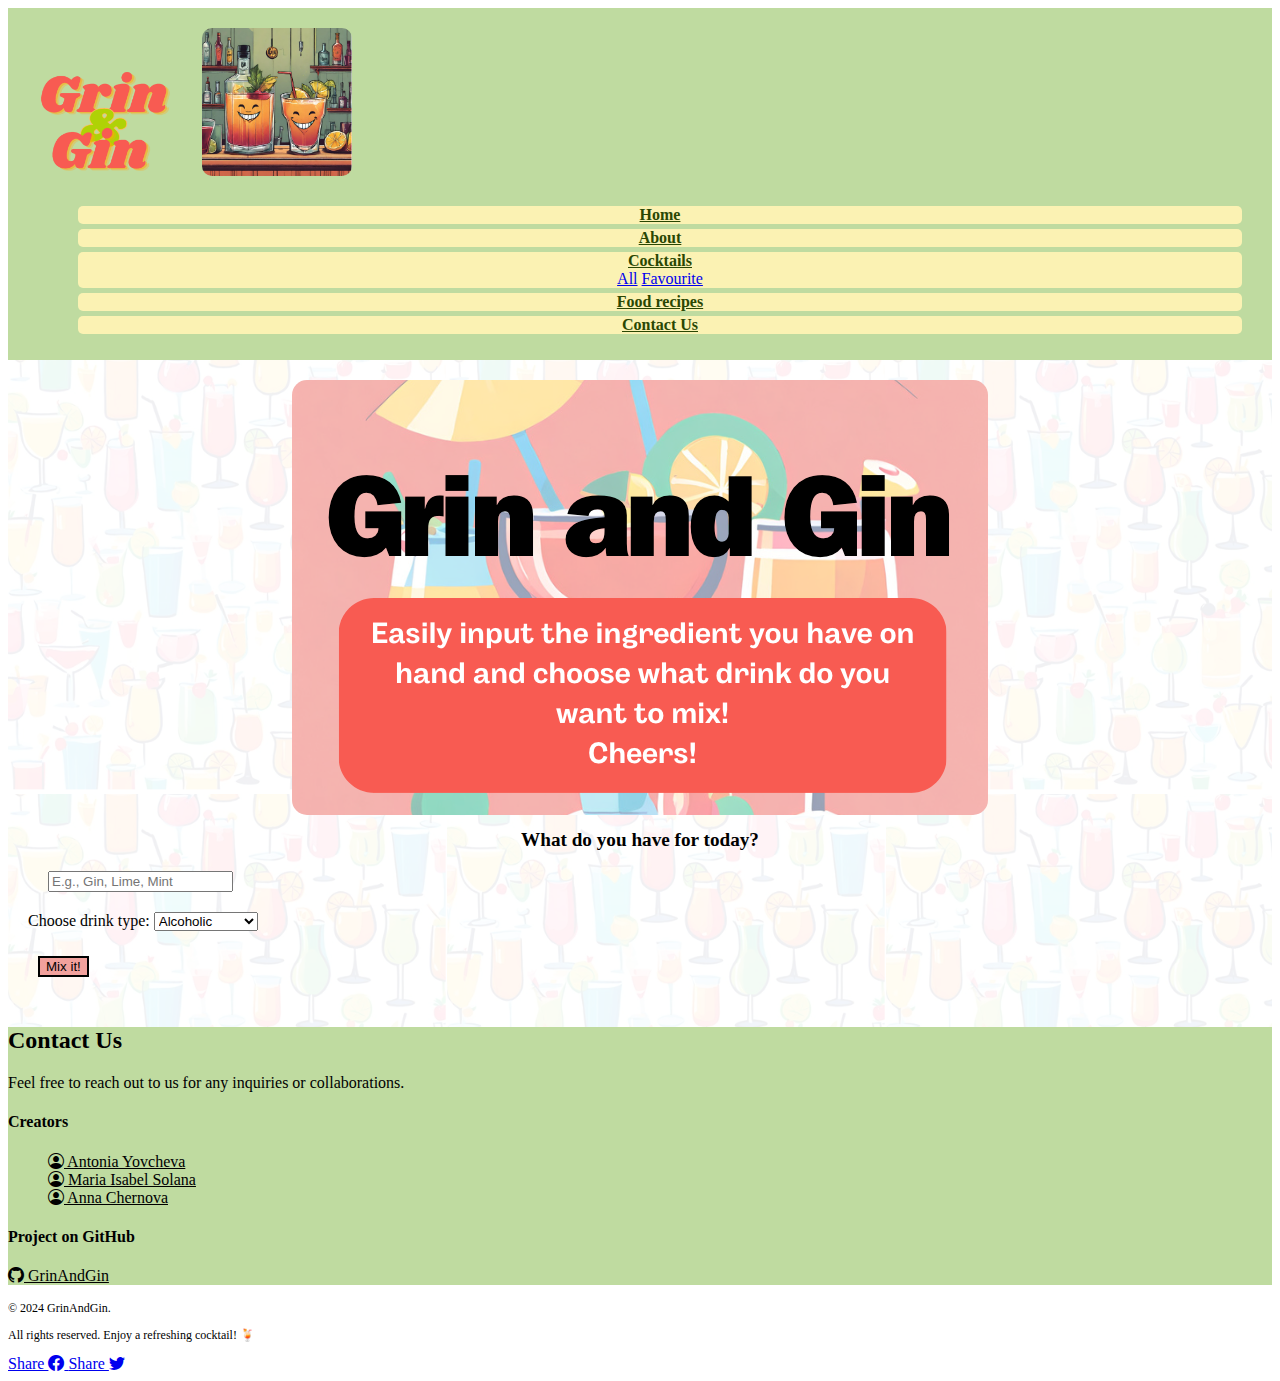
<file: index.html>
<!DOCTYPE html>
<html lang="en">
  <head>
    <meta charset="UTF-8" />
    <meta name="viewport" content="width=device-width, initial-scale=1.0" />

    <!-- Bootstrap CSS -->
    <link
      href="https://cdn.jsdelivr.net/npm/bootstrap@5.3.2/dist/css/bootstrap.min.css"
      rel="stylesheet"
      integrity="sha384-T3c6CoIi6uLrA9TneNEoa7RxnatzjcDSCmG1MXxSR1GAsXEV/Dwwykc2MPK8M2HN"
      crossorigin="anonymous"
    />
    <!-- Bootstrap Icons library -->

    <link
      rel="stylesheet"
      href="https://cdn.jsdelivr.net/npm/bootstrap-icons@1.3.0/font/bootstrap-icons.css"
    />

    <link rel="stylesheet" href="./assets/style.css" />
    <!-- jQuery -->
    <script
      src="https://code.jquery.com/jquery-3.7.1.min.js"
      integrity="sha256-/JqT3SQfawRcv/BIHPThkBvs0OEvtFFmqPF/lYI/Cxo="
      crossorigin="anonymous"
    ></script>
    <title>GrinAndGin</title>
  </head>
  <body>
    <!-- HEADER -->
    <header id="header" class="container-fluid">
      <div class="row">
        <!-- Logo Section -->
        <div class="col-12 col-md-6 text-center">
          <div id="logo" class="navbar-logo">
            <img src="./Images/nav_name_logo.png" alt="GrinAndGin Logo" />
            <img src="./Images/grinandgin canva ai.png" alt="GrinAndGin Picture" />
          </div>
        </div>
 <!-- Navigation Section -->
 <div class="col-12 col-md-6 mx-auto text-center">
  <nav class="navbar navbar-expand-lg navCustom">
    <ul class="nav nav-pills row justify-content-center">
      <li class="nav-item col"><a href="./index.html" class="nav-link">Home</a></li>
      <li class="nav-item about col"><a href="./pages/about.html" class="nav-link">About</a></li>
      <li class="nav-item dropdown col">
        <a
          class="nav-link dropdown-toggle dropdown-toggleCustom"
          data-toggle="dropdown"
          href="#"
          role="button"
          aria-haspopup="true"
          aria-expanded="false"
          >Cocktails</a
        >
        <div class="dropdown-menu dropdown">
          <a class="dropdown-item" href="./pages/allCocktails.html">All</a>
          <a class="dropdown-item" href="./pages/favCocktails.html">Favourite</a>
        </div>
      </li>
      <li class="nav-item col">
        <a href="./pages/food_recipes.html" class="nav-link">Food recipes</a>
      </li>
      <li class="nav-item col"><a href="#contacts" class="nav-link">Contact Us</a></li>
    </ul>
  </nav>
</div>
</div>
</header>
<!-- END HEADER -->

    <!-- MAIN -->
    <main class="indexMain">
      <div class="pageWrapper">
        <!-- JUMBATRON -->
        <div class="jumbotron">
          <img
            src="./Images/jumbotron_new.png"
            alt="Jumbatron image"
            class="img-fluid"
          />
          <div class="jumbo-text text-center mb-3">
      
          </div>
          <!-- END JUMBATRON -->
                
                <div class="col-sm-12">
                    <label for="ingredients" class="input-label-text form-label">What do you have for today?</label>
                </div>
            </div>
        
            <!-- INGREDIENTS input -->
            <div class="row g-3 align-items-center input-dropdown">
                <div class="col-sm-12 col-md-6 mx-auto ingredients-input-section">
                    <input
                        type="text"
                        id="ingredients"
                        class="form-control"
                        name="ingredients"
                        placeholder="E.g., Gin, Lime, Mint"
                    />
                </div>
            </div>
        
            <!-- ALCO OR NON-ALCO - dropdown menu -->
            <div class="row g-3 align-items-center input-dropdown choose-drink-type">
                <div class="col-sm-12 col-md-6 mx-auto">
                    <label class="label-choose" for="alcoholType">Choose drink type:</label>
                    <select id="alcoholType" name="alcoholType" class="form-select">
                        <option value="Alcoholic">Alcoholic</option>
                        <option value="Non alcoholic">Non Alcoholic</option>
                    </select>
                </div>
            </div>
        
            <!-- Mix it! button -->
            <div class="row g-3 align-items-center">
                <div class="col-sm-12 text-center mix-it-div">
                    <button
                        class="btn btn-danger mix-it-btn"
                        type="submit"
                        id="searchButton"
                    >
                        Mix it!
                    </button>
                </div>
            </div>
        </div>
        

        <!-- Code for card placeholders -->

        <!--Cards to show the Drinks searched-->
        <div class="row pb-3" id="container">
          <section id="drinkCard" class="col-lg-9 cocktail"></section>
        </div>

        <!-- CONTACTS -->
        <section class="contacts-section py-5">
          <div class="container">
            <h2 id="contacts" class="text-center mb-4">Contact Us</h2>
            <p class="text-center contacts-text">
              Feel free to reach out to us for any inquiries or collaborations.
            </p>

            <div class="row justify-content-center">
              <div class="col-md-4">
                <h4 class="text-center mb-3"><strong>Creators</strong></h4>
                <ul class="list-unstyled">
                  <li class="text-center mb-2">
                    <a
                      class="li-creators"
                      href="https://github.com/ToniY97"
                      target="_blank"
                      ><i class="bi bi-person-circle"></i> Antonia Yovcheva</a
                    >
                  </li>
                  <li class="text-center mb-2">
                    <a
                      class="li-creators"
                      href="https://github.com/Joeviser"
                      target="_blank"
                      ><i class="bi bi-person-circle"></i> Maria Isabel
                      Solana</a
                    >
                  </li>
                  <li class="text-center mb-2">
                    <a
                      class="li-creators"
                      href="https://github.com/Anna702"
                      target="_blank"
                      ><i class="bi bi-person-circle"></i> Anna Chernova</a
                    >
                  </li>
                </ul>
              </div>

              <div class="col-md-4">
                <h4 class="text-center mb-3">Project on GitHub</h4>
                <p class="text-center">
                  <a
                    class="li-creators"
                    href="https://github.com/Anna702/GrinAndGin"
                    target="_blank"
                    ><i class="bi bi-github"></i> GrinAndGin</a
                  >
                </p>
              </div>
            </div>
          </div>
        </section>
        <!-- END CONTACTS -->
      </div>
    </main>
    <!-- END MAIN -->

    <script src="./assets/js/script.js"></script>

    <!-- Footer -->
    <footer class="bg-dark text-light text-center py-4 footerCustom">
      <div class="container-fluid">
        <p class="footer-p-1 text-sm text-xs">&copy; 2024 GrinAndGin.</p>
        <p class="footer-p-2 text-sm text-xs">
          All rights reserved. Enjoy a refreshing cocktail! 🍹
        </p>

     <!-- Facebook Share Button -->
        <a
        href="https://www.facebook.com/sharer/sharer.php?u=https%3A%2F%2Fanna702.github.io%2FGrinAndGin%2F"
        target="_blank"
        class="btn btn-primary btn-sm mb-2"
        >
        Share <i class="bi bi-facebook"></i>
        </a>

        <!-- Twitter Share Button -->
        <a
        href="https://twitter.com/intent/tweet?url=https%3A%2F%2Fanna702.github.io%2FGrinAndGin%2F&text=Check%20out%20GrinAndGin%20-%20a%20refreshing%20cocktail%20experience!"
        target="_blank"
        class="btn btn-info btn-sm mb-2"
        >
        Share <i class="bi bi-twitter"></i>
        </a>
      </div>
    </footer>
    <!-- END Footer -->

    <!----------- Bootstrap JS ---------->
    <script
      src="https://cdn.jsdelivr.net/npm/popper.js@1.12.9/dist/umd/popper.min.js"
      integrity="sha384-ApNbgh9B+Y1QKtv3Rn7W3mgPxhU9K/ScQsAP7hUibX39j7fakFPskvXusvfa0b4Q"
      crossorigin="anonymous"
    ></script>
    <script
      src="https://cdn.jsdelivr.net/npm/bootstrap@4.0.0/dist/js/bootstrap.min.js"
      integrity="sha384-JZR6Spejh4U02d8jOt6vLEHfe/JQGiRRSQQxSfFWpi1MquVdAyjUar5+76PVCmYl"
      crossorigin="anonymous"
    ></script>
    <!---------- END Bootstrap JS ------->
    <script src="./assets/js/script.js"></script>
  </body>
</html>
</file>
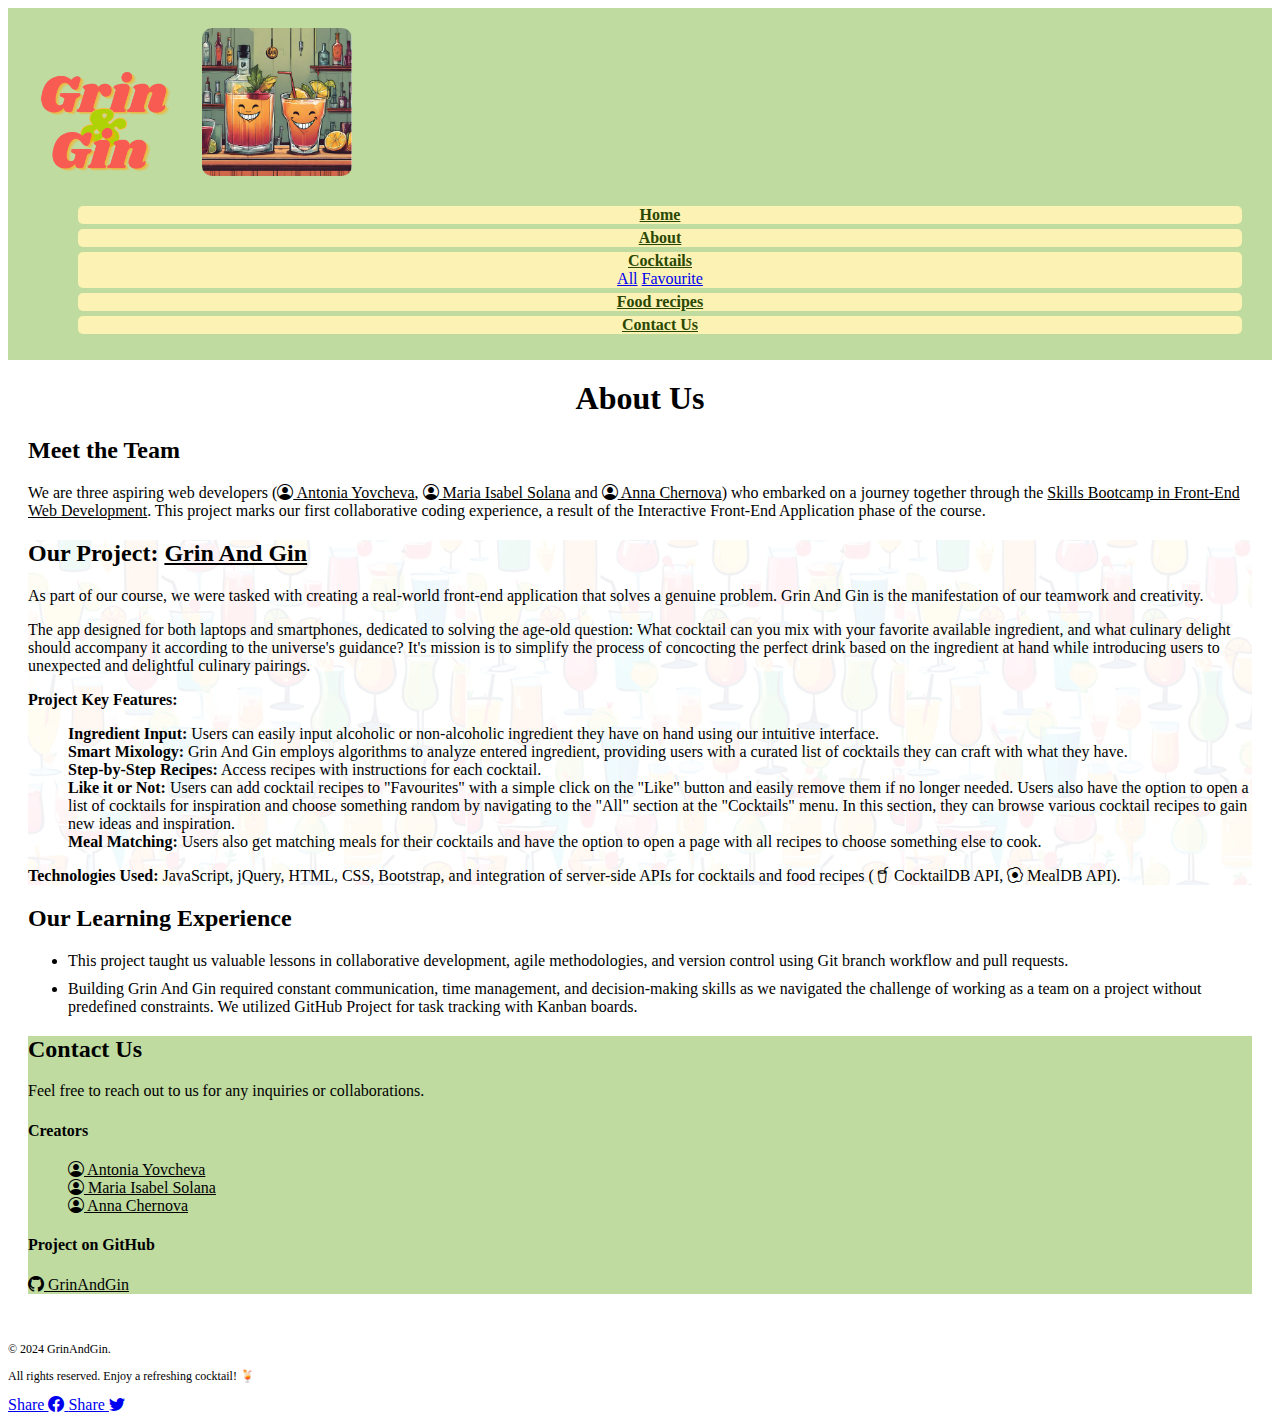
<file: pages/about.html>
<!DOCTYPE html>
<html lang="en">
  <head>
    <head>
      <meta charset="UTF-8" />
      <meta name="viewport" content="width=device-width, initial-scale=1.0" />
  
      <!-- Bootstrap CSS -->
      <link
        href="https://cdn.jsdelivr.net/npm/bootstrap@5.3.2/dist/css/bootstrap.min.css"
        rel="stylesheet"
        integrity="sha384-T3c6CoIi6uLrA9TneNEoa7RxnatzjcDSCmG1MXxSR1GAsXEV/Dwwykc2MPK8M2HN"
        crossorigin="anonymous"
      />
      <!-- Bootstrap Icons library -->
  
      <link
        rel="stylesheet"
        href="https://cdn.jsdelivr.net/npm/bootstrap-icons@1.3.0/font/bootstrap-icons.css"
      />
  
      <link rel="stylesheet" href="../assets/style.css" />
      <!-- jQuery -->
      <script
        src="https://code.jquery.com/jquery-3.7.1.min.js"
        integrity="sha256-/JqT3SQfawRcv/BIHPThkBvs0OEvtFFmqPF/lYI/Cxo="
        crossorigin="anonymous"
      ></script>
      <title>GrinAndGin</title>
  </head>
  <body>
   
<!-- HEADER -->
<header id="header" class="container-fluid">
  <div class="row">
    <!-- Logo Section -->
    <div class="col-12 col-md-6 mx-auto text-center">
      <div id="logo" class="navbar-logo">
        <img src="../Images/nav_name_logo.png" alt="GrinAndGin Logo" />
        <img src="../Images/grinandgin canva ai.png" alt="GrinAndGin Picture" />
      </div>
    </div>

    <!-- Navigation Section -->
    <div class="col-12 col-md-6 mx-auto text-center">
      <nav class="navbar navbar-expand-lg navCustom">
        <ul class="nav nav-pills row justify-content-center">
          <li class="nav-item col"><a href="../index.html" class="nav-link">Home</a></li>
          <li class="nav-item about col"><a href="./about.html" class="nav-link">About</a></li>
          <li class="nav-item dropdown col">
            <a
              class="nav-link dropdown-toggle dropdown-toggleCustom"
              data-toggle="dropdown"
              href="#"
              role="button"
              aria-haspopup="true"
              aria-expanded="false"
              >Cocktails</a
            >
            <div class="dropdown-menu dropdown dropdown-nav">
              <a class="dropdown-item" href="../pages/allCocktails.html">All</a>
              <a class="dropdown-item" href="../pages/favCocktails.html">Favourite</a>
            </div>
          </li>
          <li class="nav-item col">
            <a href="./food_recipes.html" class="nav-link">Food recipes</a>
          </li>
          <li class="nav-item col"><a href="#contacts" class="nav-link">Contact Us</a></li>
        </ul>
      </nav>
    </div>
  </div>
</header>
<!-- END HEADER -->


    <main>
      <div class="pageWrapper">
      <h1 class="jumbotron text-center">About Us</h1>

      <div class="container">

        <section id="team-section" class="my-4">
            <h2 class="text-center">Meet the Team</h2>
            <p>We are three aspiring web developers (<a class="li-creators"
              href="https://github.com/ToniY97"
              target="_blank"
              ><i class="bi bi-person-circle"></i> Antonia Yovcheva</a
            >, <a
            class="li-creators"
            href="https://github.com/Joeviser"
            target="_blank"
            ><i class="bi bi-person-circle"></i> Maria Isabel
            Solana</a
          > and <a
          class="li-creators"
          href="https://github.com/Anna702"
          target="_blank"
          ><i class="bi bi-person-circle"></i> Anna Chernova</a
        >) who embarked on a journey together through the <a
        class="li-creators"
        href=" https://www.edx.org/boot-camps/coding/skills-bootcamp-in-front-end-web-development"
        target="_blank"
        >Skills Bootcamp in Front-End Web Development</a
      >. This project marks our first collaborative coding experience, a result of the Interactive Front-End Application phase of the course.</p>
        </section>

        <section id="project-section" class="my-4 text-justify">
            <h2 class="text-center">Our Project: <a
          class="li-creators"
          href="https://github.com/Anna702/GrinAndGin"
          target="_blank"
          >Grin And Gin</a
        ></h2>
            <p>As part of our course, we were tasked with creating a real-world front-end application that solves a genuine problem. Grin And Gin is the manifestation of our teamwork and creativity.</p>
            <p>The app designed for both laptops and smartphones, dedicated to solving the age-old question: What cocktail can you mix with your favorite available ingredient, and what culinary delight should accompany it according to the universe's guidance? It's mission is to simplify the process of concocting the perfect drink based on the ingredient at hand while introducing users to unexpected and delightful culinary pairings.</p>
            <p><strong>Project Key Features:</strong></p>
            <ul>
                <li><strong>Ingredient Input:</strong> Users can easily input alcoholic or non-alcoholic ingredient they have on hand using our intuitive interface.</li>
                <li><strong>Smart Mixology:</strong> Grin And Gin employs algorithms to analyze entered ingredient, providing users with a curated list of cocktails they can craft with what they have.</li>
                <li><strong>Step-by-Step Recipes:</strong> Access recipes with instructions for each cocktail.</li>
                <li><strong>Like it or Not:</strong> Users can add cocktail recipes to "Favourites" with a simple click on the "Like" button and easily remove them if no longer needed. Users also have the option to open a list of cocktails for inspiration and choose something random by navigating to the "All" section at the "Cocktails" menu. In this section, they can browse various cocktail recipes to gain new ideas and inspiration.</li>
                <li><strong>Meal Matching:</strong> Users also get matching meals for their cocktails and have the option to open a page with all recipes to choose something else to cook.</li>
            </ul>
            <p><strong>Technologies Used:</strong> JavaScript, jQuery, HTML, CSS, Bootstrap, and integration of server-side APIs for cocktails and food recipes (<a class="li-creators api-icons" href="https://www.thecocktaildb.com/api.php" target="_blank"><i class="bi bi-cup-straw"></i> CocktailDB API</a>, <a href="https://www.themealdb.com/api.php" target="_blank" class="li-creators api-icons"><i class="bi bi-egg-fried"></i> MealDB API</a>).</p>
        </section>

        <section id="experience-section" class="my-4 text-justify">
            <h2 class="text-center">Our Learning Experience</h2>
          <ul class="ul-about-us">
            <li class="text-align">This project taught us valuable lessons in collaborative development, agile methodologies, and version control using Git branch workflow and pull requests.</li>
            <li class="text-align">Building Grin And Gin required constant communication, time management, and decision-making skills as we navigated the challenge of working as a team on a project without predefined constraints. We utilized GitHub Project for task tracking with Kanban boards. </li>
        </ul>
      </section>

    </div>

       <!-- CONTACTS -->
       <section class="contacts-section py-5">
        <div class="container">
          <h2 id="contacts" class="text-center mb-4">Contact Us</h2>
          <p class="text-center contacts-text">
            Feel free to reach out to us for any inquiries or collaborations.
          </p>

          <div class="row justify-content-center">
            <div class="col-md-4">
              <h4 class="text-center mb-3"><strong>Creators</strong></h4>
              <ul class="list-unstyled">
                <li class="text-center mb-2">
                  <a
                    class="li-creators"
                    href="https://github.com/ToniY97"
                    target="_blank"
                    ><i class="bi bi-person-circle"></i> Antonia Yovcheva</a
                  >
                </li>
                <li class="text-center mb-2">
                  <a
                    class="li-creators"
                    href="https://github.com/Joeviser"
                    target="_blank"
                    ><i class="bi bi-person-circle"></i> Maria Isabel
                    Solana</a
                  >
                </li>
                <li class="text-center mb-2">
                  <a
                    class="li-creators"
                    href="https://github.com/Anna702"
                    target="_blank"
                    ><i class="bi bi-person-circle"></i> Anna Chernova</a
                  >
                </li>
              </ul>
            </div>

            <div class="col-md-4">
              <h4 class="text-center mb-3">Project on GitHub</h4>
              <p class="text-center">
                <a
                  class="li-creators"
                  href="https://github.com/Anna702/GrinAndGin"
                  target="_blank"
                  ><i class="bi bi-github"></i> GrinAndGin</a
                >
              </p>
            </div>
          </div>
        </div>
      </section>
      <!-- END CONTACTS -->
    </div>
  </div>
  </main>
  <!-- END MAIN -->

  <!-- Footer -->
  <footer class="bg-dark text-light text-center py-4 footerCustom">
    <div class="container-fluid">
      <p class="footer-p-1 text-sm text-xs">&copy; 2024 GrinAndGin.</p>
      <p class="footer-p-2 text-sm text-xs">
        All rights reserved. Enjoy a refreshing cocktail! 🍹
      </p>

                    <!-- Facebook Share Button -->
          <a
          href="https://www.facebook.com/sharer/sharer.php?u=https%3A%2F%2Fanna702.github.io%2FGrinAndGin%2F"
          target="_blank"
          class="btn btn-primary btn-sm mb-2"
          >
          Share <i class="bi bi-facebook"></i>
          </a>

          <!-- Twitter Share Button -->
          <a
          href="https://twitter.com/intent/tweet?url=https%3A%2F%2Fanna702.github.io%2FGrinAndGin%2F&text=Check%20out%20GrinAndGin%20-%20a%20refreshing%20cocktail%20experience!"
          target="_blank"
          class="btn btn-info btn-sm mb-2"
          >
          Share <i class="bi bi-twitter"></i>
          </a>
    </div>
  </footer>
  <!-- END Footer -->

  <!----------- Bootstrap JS ---------->
  <script
    src="https://cdn.jsdelivr.net/npm/popper.js@1.12.9/dist/umd/popper.min.js"
    integrity="sha384-ApNbgh9B+Y1QKtv3Rn7W3mgPxhU9K/ScQsAP7hUibX39j7fakFPskvXusvfa0b4Q"
    crossorigin="anonymous"
  ></script>
  <script
    src="https://cdn.jsdelivr.net/npm/bootstrap@4.0.0/dist/js/bootstrap.min.js"
    integrity="sha384-JZR6Spejh4U02d8jOt6vLEHfe/JQGiRRSQQxSfFWpi1MquVdAyjUar5+76PVCmYl"
    crossorigin="anonymous"
  ></script>
  <!---------- END Bootstrap JS ------->

</body>
</html>
</file>
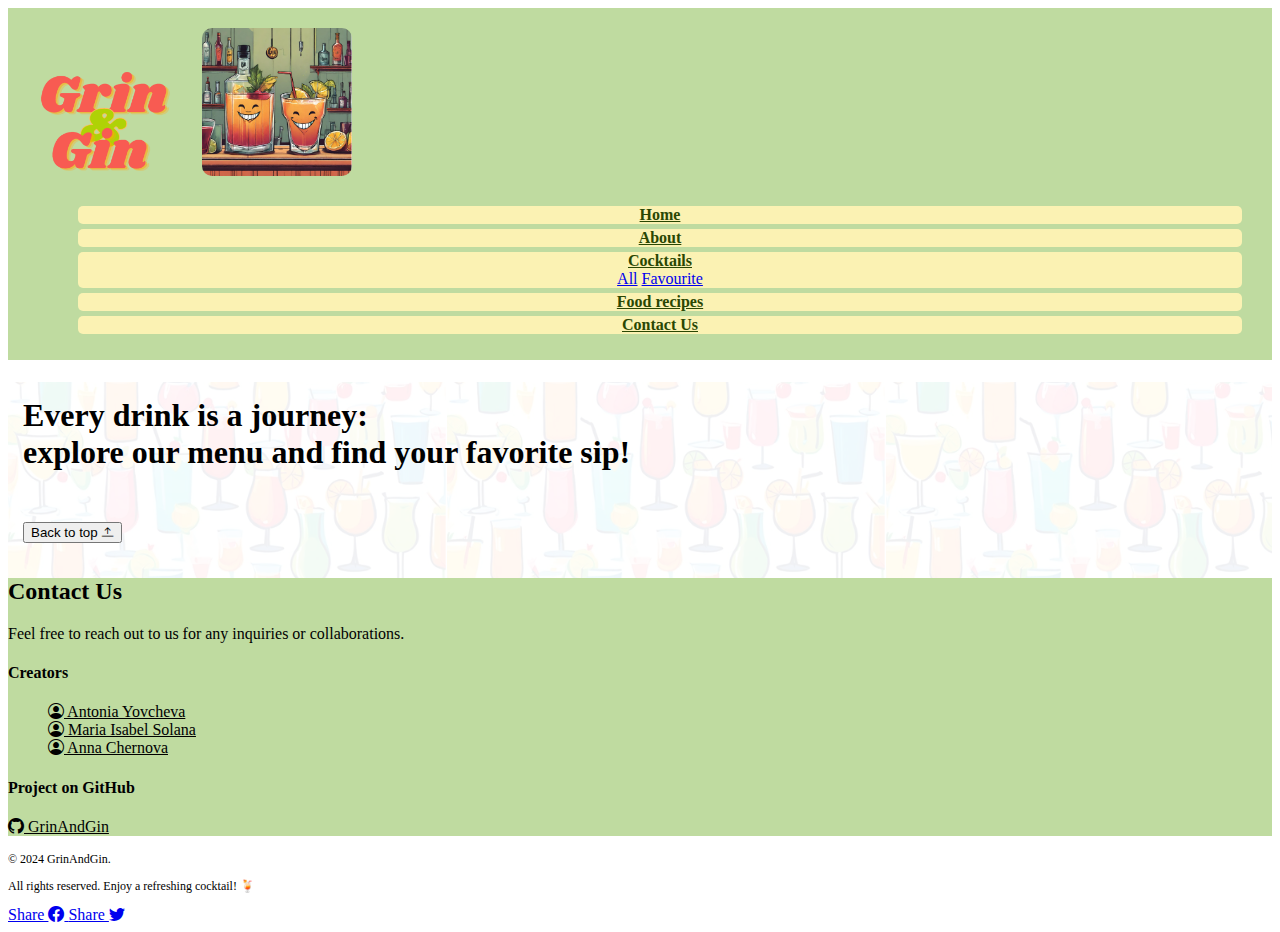
<file: pages/allCocktails.html>
<!DOCTYPE html>
<html lang="en">
  <head>
    <head>
      <meta charset="UTF-8" />
      <meta name="viewport" content="width=device-width, initial-scale=1.0" />
  
      <!-- Bootstrap CSS -->
      <link
        href="https://cdn.jsdelivr.net/npm/bootstrap@5.3.2/dist/css/bootstrap.min.css"
        rel="stylesheet"
        integrity="sha384-T3c6CoIi6uLrA9TneNEoa7RxnatzjcDSCmG1MXxSR1GAsXEV/Dwwykc2MPK8M2HN"
        crossorigin="anonymous"
      />
      <!-- Bootstrap Icons library -->
  
      <link
        rel="stylesheet"
        href="https://cdn.jsdelivr.net/npm/bootstrap-icons@1.3.0/font/bootstrap-icons.css"
      />
  
      <link rel="stylesheet" href="../assets/style.css" />
      <!-- jQuery -->
      <script
        src="https://code.jquery.com/jquery-3.7.1.min.js"
        integrity="sha256-/JqT3SQfawRcv/BIHPThkBvs0OEvtFFmqPF/lYI/Cxo="
        crossorigin="anonymous"
      ></script>
      <title>GrinAndGin</title>
  </head>
  <body>
   <!-- HEADER -->
<header id="header" class="container-fluid">
  <div class="row">
    <!-- Logo Section -->
    <div class="col-12 col-md-6 mx-auto text-center">
      <div id="logo" class="navbar-logo">
        <img src="../Images/nav_name_logo.png" alt="GrinAndGin Logo" />
        <img src="../Images/grinandgin canva ai.png" alt="GrinAndGin Picture" />
      </div>
    </div>

    <!-- Navigation Section -->
    <div class="col-12 col-md-6 mx-auto text-center">
      <nav class="navbar navbar-expand-lg navCustom">
        <ul class="nav nav-pills row justify-content-center">
          <li class="nav-item col"><a href="../index.html" class="nav-link">Home</a></li>
          <li class="nav-item about col"><a href="./about.html" class="nav-link">About</a></li>
          <li class="nav-item dropdown col">
            <a
              class="nav-link dropdown-toggle dropdown-toggleCustom"
              data-toggle="dropdown"
              href="#"
              role="button"
              aria-haspopup="true"
              aria-expanded="false"
              >Cocktails</a
            >
            <div class="dropdown-menu dropdown">
              <a class="dropdown-item" href="../pages/allCocktails.html">All</a>
              <a class="dropdown-item" href="../pages/favCocktails.html">Favourite</a>
            </div>
          </li>
          <li class="nav-item col">
            <a href="./food_recipes.html" class="nav-link">Food recipes</a>
          </li>
          <li class="nav-item col"><a href="#contacts" class="nav-link">Contact Us</a></li>
        </ul>
      </nav>
    </div>
  </div>
</header>
<!-- END HEADER -->

    <main class="indexAllCocktails">
     
        <div class="text-center mb-4">
          <h1 class="allCocktailsH1 display-6">Every drink is a journey:</br> explore our menu and find your favorite sip!</h1>
        </div>
      <!--Cards to show all food recipes-->
      <div class="row pb-3" id="cocktailsContainer">
        <section id="cocktailCard" class="col-lg-9"></section>
      </div>

      <!-- back to top btn -->
      <div class="container mt-5">
        <div class="row justify-content-center">
          <div class="col-auto">
            <a  href="#header"><button class="btn bg-dark text-light top-btn">Back to top <i class="bi bi-arrow-bar-up"></i></button></a>
          </div>
        </div>
      </div>

      <!-- CONTACTS -->
      <section class="contacts-section py-5">
        <div class="container">
          <h2 id="contacts" class="text-center mb-4">Contact Us</h2>
          <p class="text-center contacts-text">
            Feel free to reach out to us for any inquiries or collaborations.
          </p>

          <div class="row justify-content-center">
            <div class="col-md-4">
              <h4 class="text-center mb-3"><strong>Creators</strong></h4>
              <ul class="list-unstyled">
                <li class="text-center mb-2">
                  <a
                    class="li-creators"
                    href="https://github.com/ToniY97"
                    target="_blank"
                    ><i class="bi bi-person-circle"></i> Antonia Yovcheva</a
                  >
                </li>
                <li class="text-center mb-2">
                  <a
                    class="li-creators"
                    href="https://github.com/Joeviser"
                    target="_blank"
                    ><i class="bi bi-person-circle"></i> Maria Isabel
                    Solana</a
                  >
                </li>
                <li class="text-center mb-2">
                  <a
                    class="li-creators"
                    href="https://github.com/Anna702"
                    target="_blank"
                    ><i class="bi bi-person-circle"></i> Anna Chernova</a
                  >
                </li>
              </ul>
            </div>

            <div class="col-md-4">
              <h4 class="text-center mb-3">Project on GitHub</h4>
              <p class="text-center">
                <a
                  class="li-creators"
                  href="https://github.com/Anna702/GrinAndGin"
                  target="_blank"
                  ><i class="bi bi-github"></i> GrinAndGin</a
                >
              </p>
            </div>
          </div>
        </div>
      </section>
      <!-- END CONTACTS -->
    </div>
  </main>
  <!-- END MAIN -->

  <!-- Footer -->
  <footer class="bg-dark text-light text-center py-4 footerCustom">
    <div class="container-fluid">
      <p class="footer-p-1 text-sm text-xs">&copy; 2024 GrinAndGin.</p>
      <p class="footer-p-2 text-sm text-xs">
        All rights reserved. Enjoy a refreshing cocktail! 🍹
      </p>

            <!-- Facebook Share Button -->
        <a
        href="https://www.facebook.com/sharer/sharer.php?u=https%3A%2F%2Fanna702.github.io%2FGrinAndGin%2F"
        target="_blank"
        class="btn btn-primary btn-sm mb-2"
        >
        Share <i class="bi bi-facebook"></i>
        </a>

        <!-- Twitter Share Button -->
        <a
        href="https://twitter.com/intent/tweet?url=https%3A%2F%2Fanna702.github.io%2FGrinAndGin%2F&text=Check%20out%20GrinAndGin%20-%20a%20refreshing%20cocktail%20experience!"
        target="_blank"
        class="btn btn-info btn-sm mb-2"
        >
        Share <i class="bi bi-twitter"></i>
        </a>
    </div>
  </footer>
  <!-- END Footer -->

  <!----------- Bootstrap JS ---------->
  <script
    src="https://cdn.jsdelivr.net/npm/popper.js@1.12.9/dist/umd/popper.min.js"
    integrity="sha384-ApNbgh9B+Y1QKtv3Rn7W3mgPxhU9K/ScQsAP7hUibX39j7fakFPskvXusvfa0b4Q"
    crossorigin="anonymous"
  ></script>
  <script
    src="https://cdn.jsdelivr.net/npm/bootstrap@4.0.0/dist/js/bootstrap.min.js"
    integrity="sha384-JZR6Spejh4U02d8jOt6vLEHfe/JQGiRRSQQxSfFWpi1MquVdAyjUar5+76PVCmYl"
    crossorigin="anonymous"
  ></script>
  <!---------- END Bootstrap JS ------->
  <script src="../assets/js/allCocktails.js"></script>
</body>
</html>
</file>
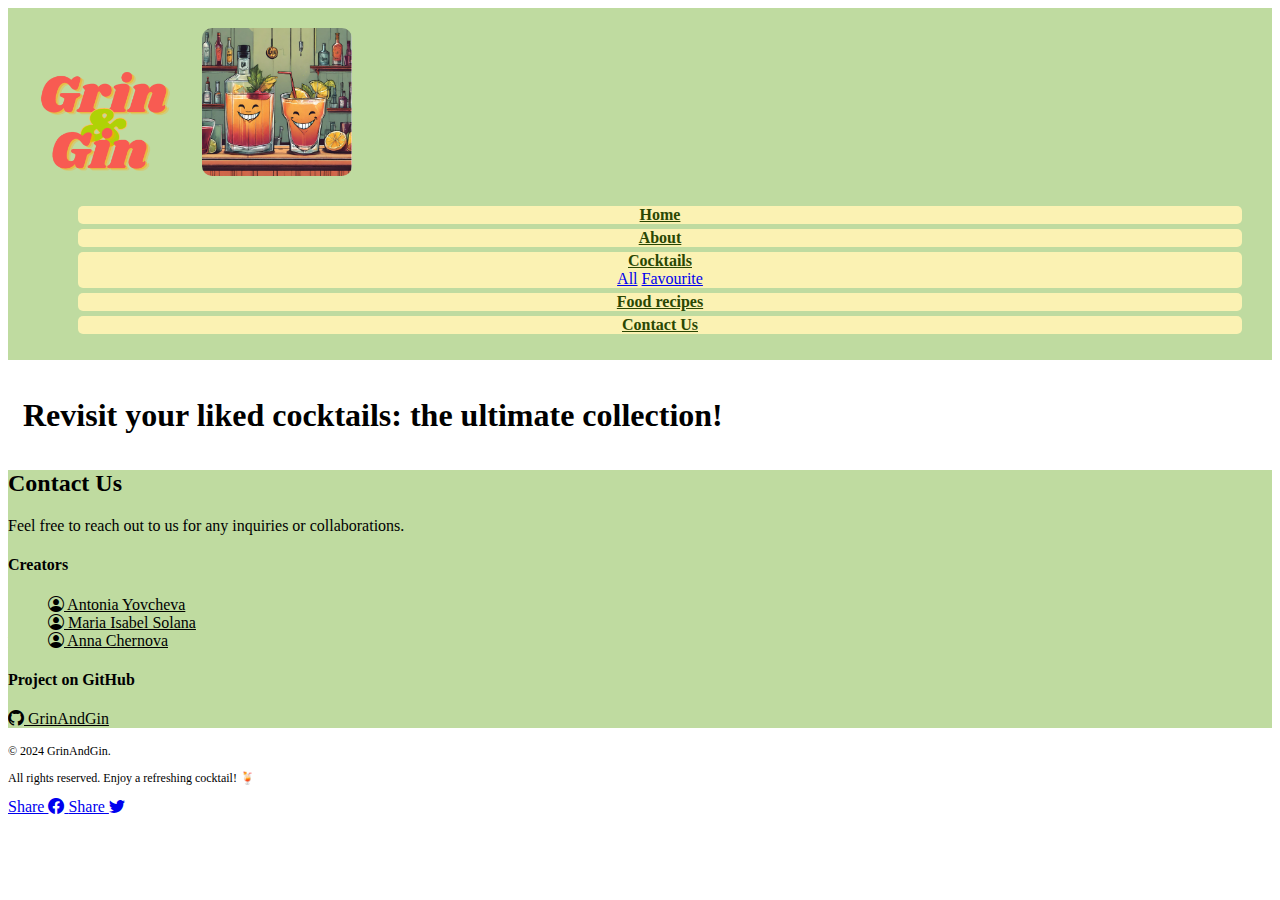
<file: pages/favCocktails.html>
<!DOCTYPE html>
<html lang="en">
  <head>
    <head>
      <meta charset="UTF-8" />
      <meta name="viewport" content="width=device-width, initial-scale=1.0" />
  
      <!-- Bootstrap CSS -->
      <link
        href="https://cdn.jsdelivr.net/npm/bootstrap@5.3.2/dist/css/bootstrap.min.css"
        rel="stylesheet"
        integrity="sha384-T3c6CoIi6uLrA9TneNEoa7RxnatzjcDSCmG1MXxSR1GAsXEV/Dwwykc2MPK8M2HN"
        crossorigin="anonymous"
      />
      <!-- Bootstrap Icons library -->
  
      <link
        rel="stylesheet"
        href="https://cdn.jsdelivr.net/npm/bootstrap-icons@1.3.0/font/bootstrap-icons.css"
      />
  
      <link rel="stylesheet" href="../assets/style.css" />
      <!-- jQuery -->
      <script
        src="https://code.jquery.com/jquery-3.7.1.min.js"
        integrity="sha256-/JqT3SQfawRcv/BIHPThkBvs0OEvtFFmqPF/lYI/Cxo="
        crossorigin="anonymous"
      ></script>
      <title>GrinAndGin</title>
  </head>
  <body>

<!-- HEADER -->
<header id="header" class="container-fluid">
  <div class="row">
    <!-- Logo Section -->
    <div class="col-12 col-md-6 mx-auto text-center">
      <div id="logo" class="navbar-logo">
        <img src="../Images/nav_name_logo.png" alt="GrinAndGin Logo" />
        <img src="../Images/grinandgin canva ai.png" alt="GrinAndGin Picture" />
      </div>
    </div>

    <!-- Navigation Section -->
    <div class="col-12 col-md-6 mx-auto text-center">
      <nav class="navbar navbar-expand-lg navCustom">
        <ul class="nav nav-pills row justify-content-center">
          <li class="nav-item col"><a href="../index.html" class="nav-link">Home</a></li>
          <li class="nav-item about col"><a href="./about.html" class="nav-link">About</a></li>
          <li class="nav-item dropdown col">
            <a
              class="nav-link dropdown-toggle dropdown-toggleCustom"
              data-toggle="dropdown"
              href="#"
              role="button"
              aria-haspopup="true"
              aria-expanded="false"
              >Cocktails</a
            >
            <div class="dropdown-menu dropdown">
              <a class="dropdown-item" href="../pages/allCocktails.html">All</a>
              <a class="dropdown-item" href="../pages/favCocktails.html">Favourite</a>
            </div>
          </li>
          <li class="nav-item col">
            <a href="./food_recipes.html" class="nav-link">Food recipes</a>
          </li>
          <li class="nav-item col"><a href="#contacts" class="nav-link">Contact Us</a></li>
        </ul>
      </nav>
    </div>
  </div>
</header>
<!-- END HEADER -->

    <main>
      <div class="text-center mb-4">
        <h1 class="allCocktailsH1 display-6">Revisit your liked cocktails: the ultimate collection!</h1>
      </div>
    <!--Cards to show favourite cocktails-->
    
      <div class="row pb-3" id="favoritesContainer">
        <section id="cocktailCard" class="col-lg-9"></section>
      </div>
      
       <!-- CONTACTS -->
       <section id="contacts" class="contacts-section py-5">
        <div class="container">
          <h2  class="text-center mb-4">Contact Us</h2>
          <p class="text-center contacts-text">
            Feel free to reach out to us for any inquiries or collaborations.
          </p>

        <div class="row justify-content-center">
          <div class="col-md-4">
            <h4 class="text-center mb-3"><strong>Creators</strong></h4>
            <ul class="list-unstyled">
              <li class="text-center mb-2">
                <a
                  class="li-creators"
                  href="https://github.com/ToniY97"
                  target="_blank"
                  ><i class="bi bi-person-circle"></i> Antonia Yovcheva</a
                >
              </li>
          <li>
            <li class="text-center mb-2">
              <a
                class="li-creators"
                href="https://github.com/Joeviser"
                target="_blank"
                ><i class="bi bi-person-circle"></i> Maria Isabel
                Solana</a
              >
            </li>
            <li class="text-center mb-2">
              <a
                class="li-creators"
                href="https://github.com/Anna702"
                target="_blank"
                ><i class="bi bi-person-circle"></i> Anna Chernova</a
              >
            </li>
          </ul>
        </div>

            <div class="col-md-4">
              <h4 class="text-center mb-3">Project on GitHub</h4>
              <p class="text-center">
                <a
                  class="li-creators"
                  href="https://github.com/Anna702/GrinAndGin"
                  target="_blank"
                  ><i class="bi bi-github"></i> GrinAndGin</a
                >
              </p>
            </div>
          </div>
        </div>
      </section>
      <!-- END CONTACTS -->
    </div>
  </main>
  <!-- END MAIN -->
  <script src="../assets/js/script.js"></script>
  <script src="../assets/js/favourites.js"></script>

  <!-- Footer -->
  <footer class="bg-dark text-light text-center py-4 footerCustom">
    <div class="container-fluid">
      <p class="footer-p-1 text-sm text-xs">&copy; 2024 GrinAndGin.</p>
      <p class="footer-p-2 text-sm text-xs">
        All rights reserved. Enjoy a refreshing cocktail! 🍹
      </p>

      <!-- Facebook Share Button -->
      <a
        href="https://www.facebook.com/sharer/sharer.php?u=https%3A%2F%2Fyour-website-url.com"
        target="_blank"
        class="btn btn-primary btn-sm mb-2"
      >
        Share <i class="bi bi-facebook"></i>
      </a>

      <!-- Twitter Share Button -->
      <a
        href="https://twitter.com/intent/tweet?url=https%3A%2F%2Fyour-website-url.com&text=Check%20out%20GrinAndGin%20-%20a%20refreshing%20cocktail%20experience!"
        target="_blank"
        class="btn btn-info btn-sm mb-2"
      >
        Share <i class="bi bi-twitter"></i>
      </a>
    </div>
  </footer>
  <!-- END Footer -->

  <!----------- Bootstrap JS ---------->
  <script
    src="https://cdn.jsdelivr.net/npm/popper.js@1.12.9/dist/umd/popper.min.js"
    integrity="sha384-ApNbgh9B+Y1QKtv3Rn7W3mgPxhU9K/ScQsAP7hUibX39j7fakFPskvXusvfa0b4Q"
    crossorigin="anonymous"
  ></script>
  <script
    src="https://cdn.jsdelivr.net/npm/bootstrap@4.0.0/dist/js/bootstrap.min.js"
    integrity="sha384-JZR6Spejh4U02d8jOt6vLEHfe/JQGiRRSQQxSfFWpi1MquVdAyjUar5+76PVCmYl"
    crossorigin="anonymous"
  ></script>
  <!---------- END Bootstrap JS ------->
  <!-- <script src="../assets/js/food.js"></script> -->
</body>
</html>
</file>
<file: assets/style.css>
.pageWrapper {
  padding: 20px;
}

.indexMain {
  background-image: url("../Images/cocktails_background.png");
}

.indexAllCocktails {
  background-image: url("../Images/cocktails_background.png");
}

.indexAllFood {
  background-image: url("../Images/food-background.png");
}

/* HEADER */

header {
  background-color: #bfdba0;
  padding: 10px;
}

#logo img {
  width: 150px;
  height: auto;
  border-radius: 10px;
}

.jumbotron {
  text-align: center;
  border-radius: 15px;
  width: 100%;
  margin: 0;
}

.jumbotron img {
  border-radius: 15px;
}

.jumbo-text {
  margin: 10px;
}

ul {
  list-style-type: none;
}

/* END HEADER  */

/* CONTACTS */

.li-creators {
  color: black;
}

.li-creators:hover {
  color: #f85b52;
}
.contacts-section {
  background-color: #bfdba0;
}

.contacts-text {
  color: black;
  transition: color 0.3s ease;
}

/* HOME - MIX IT */

.mix-it-btn {
  color: black;
  background-color: #f2a19d;
  border: black solid 2.5px;
  margin: 10px;
}

.input-dropdown {
  margin-bottom: 15px;
}

.label-choose {
  margin-bottom: 10px;
}

.ingredients-input-section {
  margin: 20px;
}

.input-label-text {
  font-size: larger;
  font-weight: bold;
}

/* SEARCH RESULT CARD */
.backCardStyle {
  background-color: #f85b52;
  color: white;
  border-radius: 10px;
  margin-top: 5px;
  margin-bottom: 5px;
  padding: 5px;
}

.card-text-center {
  text-align: center;
  margin: 10px;

  font-size: 20px;
  color: #2a4703;
}

.pTextCardsSearch {
  text-align: justify;
}

.like-button {
  margin: 7px;
  background-color: #afd206;
  color: #2a4703;
  border: solid #2a4703 1.5px;
}

.like-button:hover {
  margin: 7px;
  background-color: #f85b52;
  color: white;
  border: solid #2a4703 1.5px;
}

.unlike-button {
  margin: 7px;
  background-color: #f85b52;
  color: white;
  border: solid #2a4703 1.5px;
}

.unlike-button:hover {
  margin: 7px;
  background-color: #afd206;
  color: #2a4703;
  border: solid #2a4703 1.5px;
}

/* END SEARCH RESULT CARD */

/* ABOUT PAGE */

.ul-about-us {
  list-style-type: disc;
}

.ul-about-us li {
  margin-bottom: 10px;
}

.api-icons {
  text-decoration: none;
}

/* END ABOUT PAGE */

/* NAV */

.nav-item {
  margin: 5px;
  background-color: #fbf2b3;
  border-radius: 5px;
}

.nav-pills {
  text-align: center;
  margin-right: 15px;
  margin-left: 15px;
}

.nav-link {
  display: flex;
  align-items: center;
  justify-content: center;
  height: 100%;
  color: #2a4703;
  font-weight: bold;
}

.nav-link:hover {
  color: #f85b52;
}

.navbar-logo img {
  margin: 10px;
}

#project-section {
  background-image: url("../Images/cocktails_background.png");
}

.dropdown-toggleCustom:hover {
  background-color: #fbf2b3;
}

/* END NAV */

/* ALL FOOD */

.top-btn {
  margin: 15px;
}

.btn-cook {
  background-color: #f85b52;
  color: #fff;
  margin: 10px;
}

.card-title {
  font-size: 1.25rem;
  font-weight: bolder;
}

.card-body {
  text-align: center;
}

.foodCard-img {
  border-radius: 8px;
}

.card-body h5 {
  color: #2a4703;
}

.modal-header {
  background-color: #f85b52;
}

.ingredientsModal {
  text-align: center;
  margin: 7px;
  font-size: 20px;
}

/* END ALL FOOD */

/* ALL COCKTAILS */
.allCocktailsH1 {
  padding: 15px;
}

/* END ALL COCKTAILS */

/* FOOTER */

.footer-p-1.text-sm {
  font-size: 12px;
}

.footer-p-2.text-xs {
  font-size: 12px;
}
</file>
